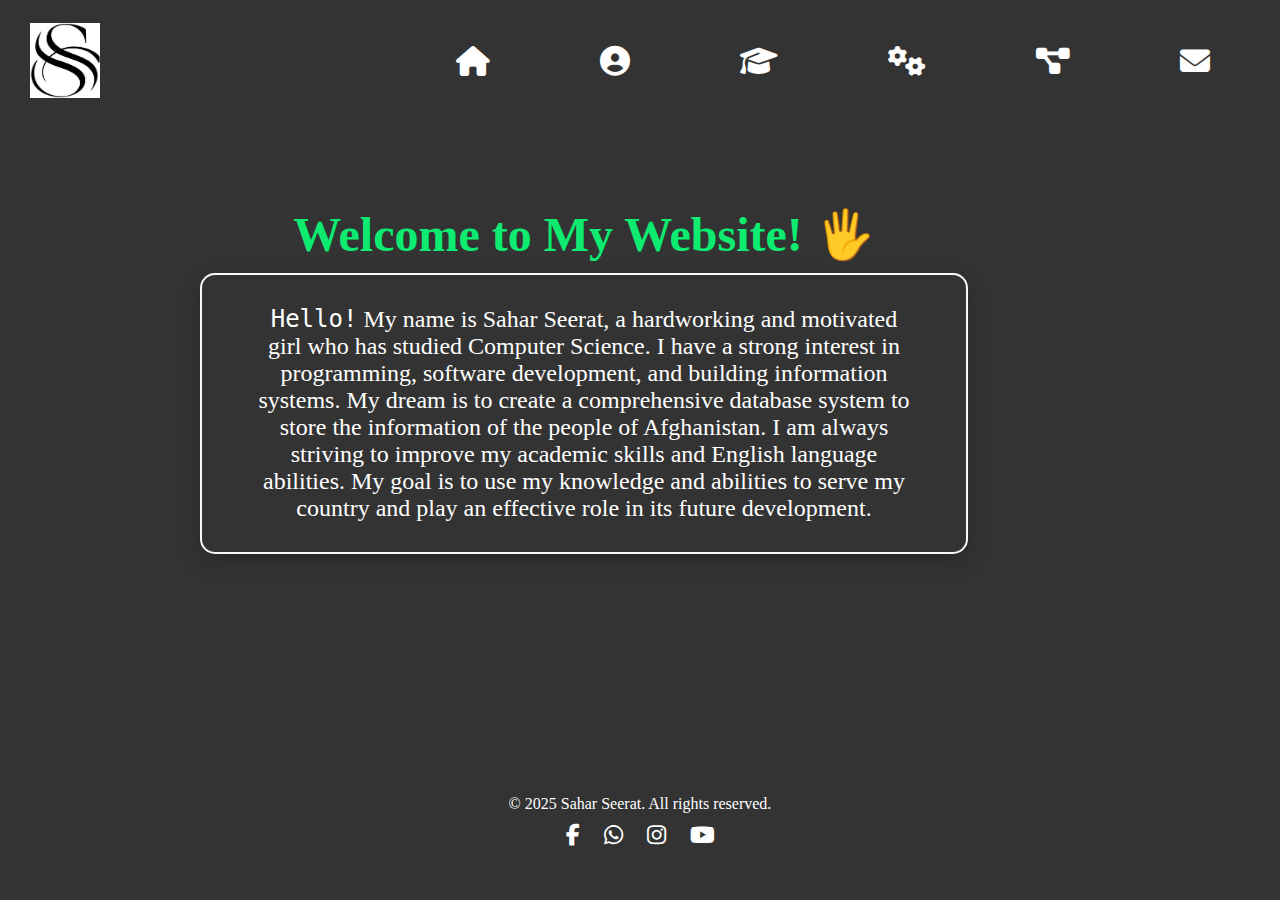
<file: About Me.html>
<!DOCTYPE html>
<html lang="en">
<head>
    <meta charset="UTF-8">
    <meta name="viewport" content="width=device-width, initial-scale=1.0">
    <title>About Me</title>
    <link rel="stylesheet" href="Style About Me.css">
    <link rel="stylesheet" href="4.jpg">

    <link rel="stylesheet" href="https://cdnjs.cloudflare.com/ajax/libs/font-awesome/6.5.0/css/all.min.css">
    <link rel="stylesheet" href="https://cdnjs.cloudflare.com/ajax/libs/font-awesome/6.5.0/css/all.min.css">
</head>
<body>
    <nav class="navbar">
        <div class="Logo">
            <img src="2.jpg" alt="Logo">
        </div>
        <ul class="nav-list">
            <li><a href="index.html" title="Home"><i class="fa-solid fa-house"></i></a></li>
            <li><a href="About Me.html" title="About Me"><i class="fa-solid fa-user-circle"></i></a></li>
            <li><a href="Education.html" title="Education"><i class="fa-solid fa-graduation-cap"></i></a></li>
            <li><a href="My Skills.html" title="My Skills"><i class="fa-solid fa-cogs"></i></a></li>
            <li><a href="My Projects.html"  title="My Projects"><i class="fa-solid fa-diagram-project"></i></a></li>
            <li><a href="Contact Me.html" title="Contacts"><i class="fa-solid fa-envelope"></i></a></li>

        </ul>
    </nav>
    
<section class="section1">
    <div>

        <div class="header1">
            <h1><b>Welcome to My Website! 🖐</b></h1>
        </div>
        <div class="header1">
            <p>
              <samp>Hello!</samp>  My name is Sahar Seerat, a hardworking and motivated girl who has studied Computer Science. I have a strong interest in programming, software development, and building information systems. My dream is to create a comprehensive database system to store the information of the people of Afghanistan. I am always striving to improve my academic skills and English language abilities. My goal is to use my knowledge and abilities to serve my country and play an effective role in its future development.
            </p>
        </div>
    </div>
</section>


<footer class="site-footer">
    <div class="footer-content">
      <p>&copy; 2025 Sahar Seerat. All rights reserved.</p>
      <div class="footer-icons">
        <a href="https://facebook.com/yourprofile" target="_blank"><i class="fab fa-facebook-f"></i></a>
        <a href="https://wa.me/93700000000" target="_blank"><i class="fab fa-whatsapp"></i></a>
        <a href="https://instagram.com/yourprofile" target="_blank"><i class="fab fa-instagram"></i></a>
        <a href="https://youtube.com/@yourchannel" target="_blank"><i class="fab fa-youtube"></i></a>
      </div>
    </div>
  </footer>

</body>
</html>
</file>
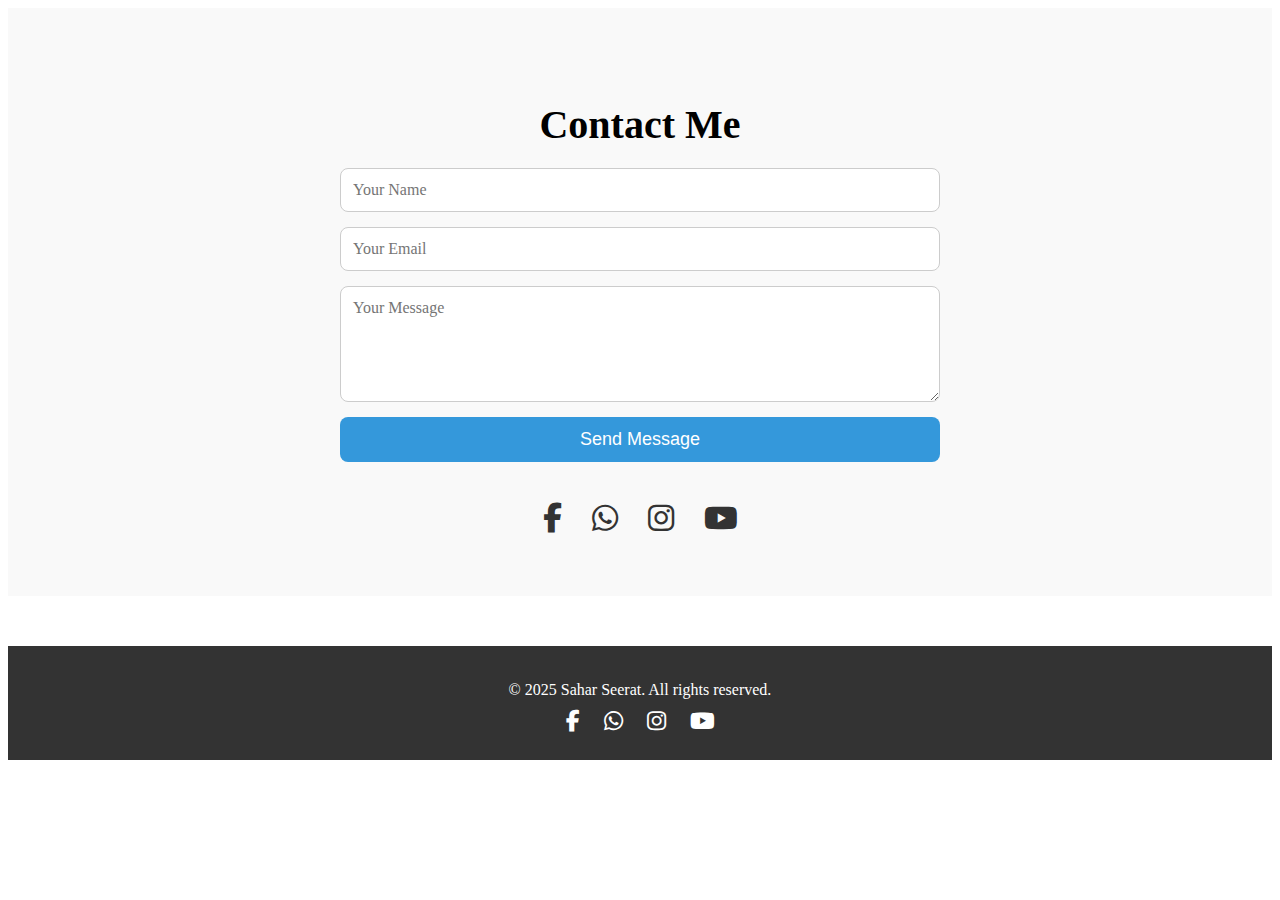
<file: Contact Me.html>
<!DOCTYPE html>
<html lang="en">
<head>
    <meta charset="UTF-8">
    <meta name="viewport" content="width=device-width, initial-scale=1.0">
    <title>Contact Me</title>
    <link rel="stylesheet" href="Style Contact Me.css">
    <link rel="icon" href="4.jpg">
    <link rel="stylesheet" href="https://cdnjs.cloudflare.com/ajax/libs/font-awesome/6.5.0/css/all.min.css">
    <link rel="stylesheet" href="https://cdnjs.cloudflare.com/ajax/libs/font-awesome/6.5.0/css/all.min.css">
</head>
<body>
    <section class="contact-section">
        <h2>Contact Me</h2>
        
        <form class="contact-form">
          <input type="text" placeholder="Your Name" required>
          <input type="email" placeholder="Your Email" required>
          <textarea rows="5" placeholder="Your Message" required></textarea>
          <button type="submit">Send Message</button>
        </form>
      
        <div class="social-icons">
          <a href="https://facebook.com/yourprofile" target="_blank" title="Facebook">
            <i class="fab fa-facebook-f"></i>
          </a>
          <a href="https://wa.me/93700000000" target="_blank" title="WhatsApp">
            <i class="fab fa-whatsapp"></i>
          </a>
          <a href="https://instagram.com/yourprofile" target="_blank" title="Instagram">
            <i class="fab fa-instagram"></i>
          </a>
          <a href="https://youtube.com/@yourchannel" target="_blank" title="YouTube">
            <i class="fab fa-youtube"></i>
          </a>
        </div>
      </section>

      <footer class="site-footer">
        <div class="footer-content">
          <p>&copy; 2025 Sahar Seerat. All rights reserved.</p>
          <div class="footer-icons">
            <a href="https://facebook.com/yourprofile" target="_blank"><i class="fab fa-facebook-f"></i></a>
            <a href="https://wa.me/93700000000" target="_blank"><i class="fab fa-whatsapp"></i></a>
            <a href="https://instagram.com/yourprofile" target="_blank"><i class="fab fa-instagram"></i></a>
            <a href="https://youtube.com/@yourchannel" target="_blank"><i class="fab fa-youtube"></i></a>
          </div>
        </div>
      </footer>
</body>
</html>
</file>
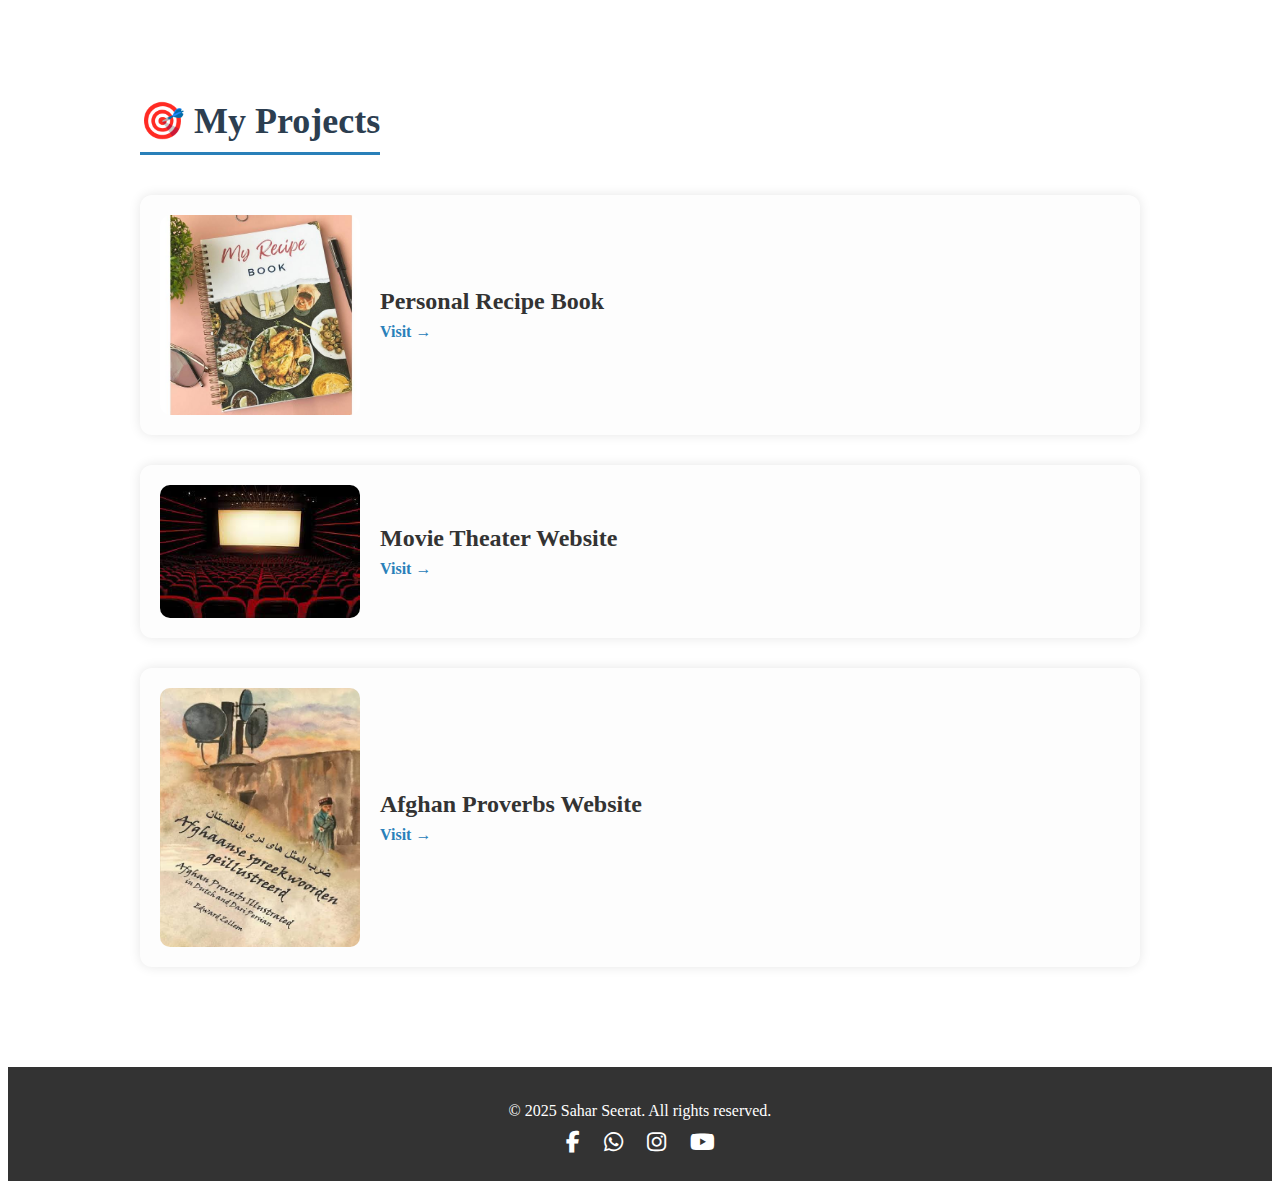
<file: My Projects.html>
<!DOCTYPE html>
<html lang="en">
<head>
    <meta charset="UTF-8">
    <meta name="viewport" content="width=device-width, initial-scale=1.0">
    <title>My Projects</title>
    <link rel="stylesheet" href="Style My Projects.css">
    <link rel="icon" href="4.jpg">
    <link rel="stylesheet" href="https://cdnjs.cloudflare.com/ajax/libs/font-awesome/6.5.0/css/all.min.css">
</head>
<body>
    <section class="image-projects">
        <h2 class="projects-title">🎯 My Projects</h2>
      
        <div class="project-box">
          <img src="images_(1).jpeg" alt="Recipe Book Project">
          <div class="project-info">
            <h3>Personal Recipe Book</h3>
            <a href="https://saharseerat.github.io/Recipe-Book/" target="_blank">Visit →</a>
          </div>
        </div>
      
        <div class="project-box">
          <img src="images_(2).jpeg" alt="Movie Theater Project">
          <div class="project-info">
            <h3>Movie Theater Website</h3>
            <a href="https://saharseerat.github.io/My-movie-theater/" target="_blank">Visit →</a>
          </div>
        </div>
      
        <div class="project-box">
          <img src="images.jpeg" alt="Afghan Proverbs Project">
          <div class="project-info">
            <h3>Afghan Proverbs Website</h3>
            <a href="https://saharseerat.github.io/Afghan-Proverbs/" target="_blank">Visit →</a>
          </div>
        </div>
      </section>
      <footer class="site-footer">
        <div class="footer-content">
          <p>&copy; 2025 Sahar Seerat. All rights reserved.</p>
          <div class="footer-icons">
            <a href="https://facebook.com/yourprofile" target="_blank"><i class="fab fa-facebook-f"></i></a>
            <a href="https://wa.me/93700000000" target="_blank"><i class="fab fa-whatsapp"></i></a>
            <a href="https://instagram.com/yourprofile" target="_blank"><i class="fab fa-instagram"></i></a>
            <a href="https://youtube.com/@yourchannel" target="_blank"><i class="fab fa-youtube"></i></a>
          </div>
        </div>
      </footer>
</body>
</html>
</file>
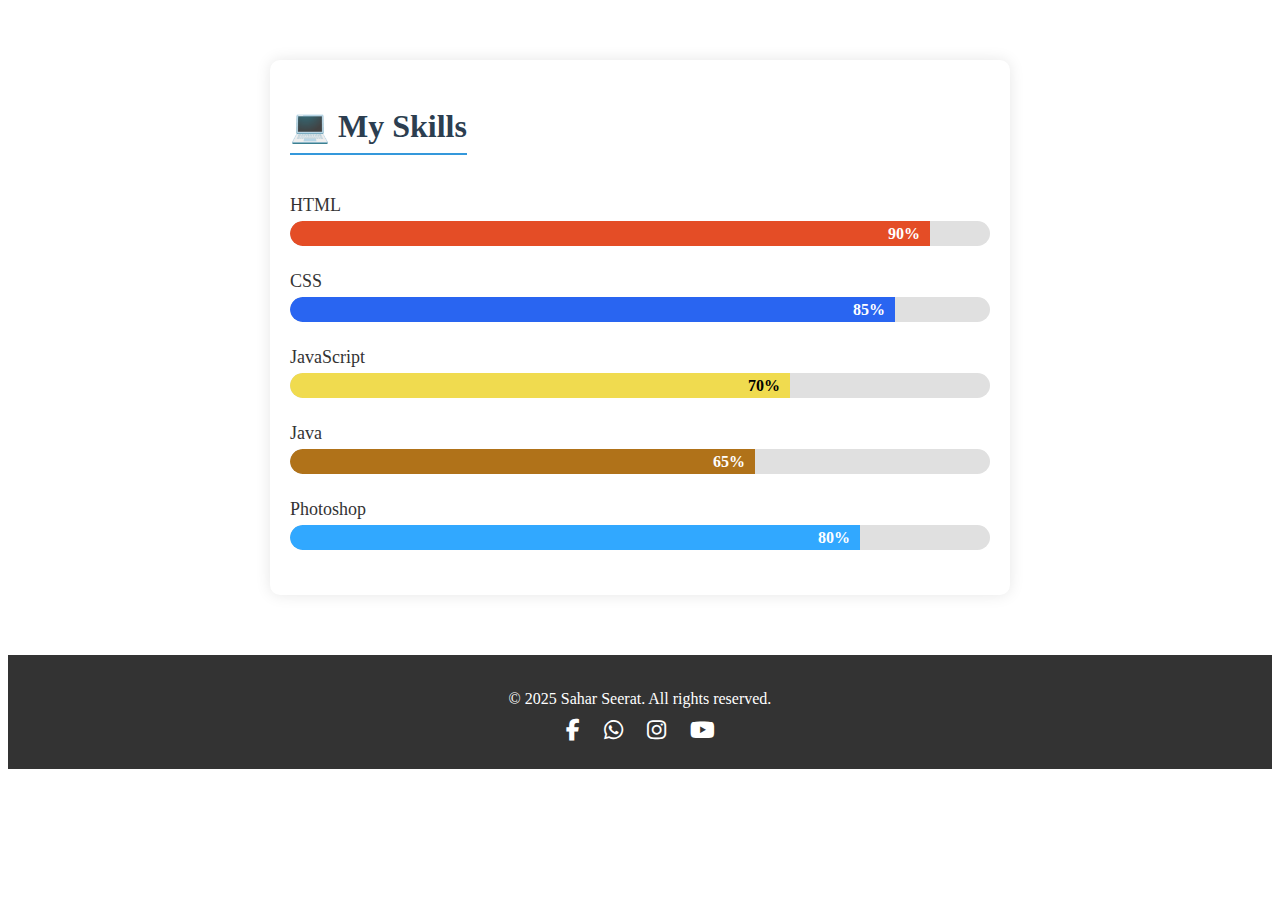
<file: My Skills.html>
<!DOCTYPE html>
<html lang="en">
<head>
    <meta charset="UTF-8">
    <meta name="viewport" content="width=device-width, initial-scale=1.0">
    <title>My Skills</title>
    <link rel="stylesheet" href="Style Skills.css">
    <link rel="icon" href="image/4.jpg">
    <link rel="stylesheet" href="https://cdnjs.cloudflare.com/ajax/libs/font-awesome/6.5.0/css/all.min.css">
</head>
<body>
    <section class="skills-section">
        <h2 class="skills-header">💻 My Skills</h2>
      
        <div class="skill">
          <div class="skill-name">HTML</div>
          <div class="skill-bar">
            <div class="skill-fill html">90%</div>
          </div>
        </div>
      
        <div class="skill">
          <div class="skill-name">CSS</div>
          <div class="skill-bar">
            <div class="skill-fill css">85%</div>
          </div>
        </div>
      
        <div class="skill">
          <div class="skill-name">JavaScript</div>
          <div class="skill-bar">
            <div class="skill-fill js">70%</div>
          </div>
        </div>
      
        <div class="skill">
          <div class="skill-name">Java</div>
          <div class="skill-bar">
            <div class="skill-fill java">65%</div>
          </div>
        </div>
      
        <div class="skill">
          <div class="skill-name">Photoshop</div>
          <div class="skill-bar">
            <div class="skill-fill ps">80%</div>
          </div>
        </div>
      </section>

      <footer class="site-footer">
        <div class="footer-content">
          <p>&copy; 2025 Sahar Seerat. All rights reserved.</p>
          <div class="footer-icons">
            <a href="https://facebook.com/yourprofile" target="_blank"><i class="fab fa-facebook-f"></i></a>
            <a href="https://wa.me/93700000000" target="_blank"><i class="fab fa-whatsapp"></i></a>
            <a href="https://instagram.com/yourprofile" target="_blank"><i class="fab fa-instagram"></i></a>
            <a href="https://youtube.com/@yourchannel" target="_blank"><i class="fab fa-youtube"></i></a>
          </div>
        </div>
      </footer>
</body>
</html>
</file>
<file: Style About Me.css>
* {
    -webkit-box-sizing: border-box;
    -moz-box-sizing: border-box;
    box-sizing: border-box;
    margin: 0;
    padding: 0;
  }
  
body{
    font-family: sans-serif;
    background-color: #333;
    margin: 0px;
    padding: 0px;
}
.navbar{
background-color: #333;
display: flex;
justify-content:space-between;
align-items: center;
padding: 15px 30px;
position: fixed;
top: 0;
width: 100%;
z-index: 999;

}
.nav-list{
list-style-type: none;
display: flex;
gap: 30px;

}
.nav-list li{
    padding: 20px;
}
.nav-list li a{
    text-decoration: none;
    position: relative;
    display: block;
    font-size: 30px;
    transition: 0.3s;
    font-weight: 600;
    padding: 10px 20px;
    color: #fff;
    transition: 0.5s;
    z-index: 1;
}
.nav-list li a:hover{
    color: #333;

}
.Logo img{
    width: 70px;
    height: 75px;
}
.nav-list li a::before {
    content: '';
    position: absolute;
    top: 0;
    left: 0;
    width: 100%;
    height: 100%;
    border-top: 2px solid #fff;
    border-bottom: 2px solid #fff;
    transform: scaleY(2);
    opacity: 0;
    transition: 0.3s;
  }
  
  .nav-list li a::after {
    content: '';
    position: absolute;
    top: 2px;
    left: 0;
    width: 100%;
    height: 100%;
    background-color: #fff;
    transform: scale(0);
    opacity: 0;
    transition: 0.3s;
    z-index: -1;
  }
  
  .nav-list li a:hover {
    color: #333;
  }
  
  .nav-list li a:hover::before {
    transform: scaleY(1);
    opacity: 1;
  }
  
  .nav-list li a:hover::after {
    transform: scaleY(1);
    opacity: 1;
  }

  .section1{
    font-family: 'Times New Roman', Times, serif;
    display: flex;
    text-align: center;
    justify-content: center;
    box-sizing: border-box;
    text-align: center;
    flex-direction: column;
    box-sizing: border-box;
    width: 60vw;
    height: 40vh;
    margin: 200px;
  }
  .section1 h1{
    font-size: 3rem;
    margin-bottom: 10px;
    color: rgb(13, 236, 113);
  }
  .section1 p{
    font-size: 1.5rem;
    margin-top: 0;
    border-color: #f8f6f6;
    border-style:double;
    padding: 20px;
    border: 2px solid #faf9f9; 
    padding: 30px 50px;
    border-radius: 15px; 
    box-shadow: 0 8px 20px rgba(0, 0, 0, 0.2); 
    background-color: #333;
    color: #ffffff;
    transition: transform 0.3s ease, box-shadow 0.3s ease;
  }
  
  .section1:hover {
    transform: scale(1.02);
    box-shadow: 0 10px 25px #fdfdfd;
  }



  .site-footer {
    background-color: #333;
    color: #fff;
    padding: 25px 20px;
    text-align: center;
    font-family: 'Times New Roman', serif;
    margin-top: 50px;
  }
  
  .site-footer p {
    margin: 10px 0;
    font-size: 16px;
  }
  
  .footer-icons {
    margin-top: 10px;
  }
  
  .footer-icons a {
    color: #fff;
    margin: 0 10px;
    font-size: 22px;
    transition: color 0.3s, transform 0.3s;
  }
  
  .footer-icons a:hover {
    color: #00aced;
    transform: scale(1.2);
  }
</file>
<file: Style Contact Me.css>
.contact-section {
    text-align: center;
    padding: 60px 20px;
    background-color: #f9f9f9;
    font-family: 'Times New Roman', serif;
  }
  
  .contact-section h2 {
    font-size: 2.5rem;
    margin-bottom: 20px;
  }
  
  .contact-form {
    max-width: 600px;
    margin: 0 auto 40px;
    display: flex;
    flex-direction: column;
    gap: 15px;
  }
  
  .contact-form input,
  .contact-form textarea {
    padding: 12px;
    font-size: 16px;
    border: 1px solid #ccc;
    border-radius: 8px;
    font-family: 'Times New Roman', serif;
  }
  
  .contact-form button {
    background-color: #3498db;
    color: white;
    padding: 12px;
    border: none;
    border-radius: 8px;
    cursor: pointer;
    font-size: 18px;
    transition: background-color 0.3s;
  }
  
  .contact-form button:hover {
    background-color: #2980b9;
  }
  
  .social-icons {
    display: flex;
    justify-content: center;
    gap: 30px;
    font-size: 30px;
  }
  
  .social-icons a {
    color: #333;
    transition: color 0.3s, transform 0.3s;
  }
  
  .social-icons a:hover {
    color: #3498db;
    transform: scale(1.2);
  }



  .site-footer {
    background-color: #333;
    color: #fff;
    padding: 25px 20px;
    text-align: center;
    font-family: 'Times New Roman', serif;
    margin-top: 50px;
  }
  
  .site-footer p {
    margin: 10px 0;
    font-size: 16px;
  }
  
  .footer-icons {
    margin-top: 10px;
  }
  
  .footer-icons a {
    color: #fff;
    margin: 0 10px;
    font-size: 22px;
    transition: color 0.3s, transform 0.3s;
  }
  
  .footer-icons a:hover {
    color: #00aced;
    transform: scale(1.2);
  }
</file>
<file: Style My Projects.css>
.image-projects {
    max-width: 1000px;
    margin: 50px auto;
    padding: 20px;
    font-family: 'Times New Roman', serif;
  }
  
  .projects-title {
    text-align: center;
    font-size: 36px;
    margin-bottom: 40px;
    color: #2c3e50;
    border-bottom: 3px solid #2980b9;
    display: inline-block;
    padding-bottom: 10px;
  }
  
  .project-box {
    display: flex;
    align-items: center;
    background-color: #fdfdfd;
    margin-bottom: 30px;
    padding: 20px;
    box-shadow: 0 0 12px rgba(0, 0, 0, 0.1);
    border-radius: 12px;
    transition: transform 0.3s ease;
  }
  
  .project-box:hover {
    transform: scale(1.02);
  }
  
  .project-box img {
    width: 200px;
    height: auto;
    border-radius: 10px;
    margin-right: 20px;
  }
  
  .project-info h3 {
    margin: 0;
    font-size: 24px;
    color: #333;
  }
  
  .project-info a {
    display: inline-block;
    margin-top: 8px;
    text-decoration: none;
    color: #2980b9;
    font-weight: bold;
    transition: color 0.3s;
  }
  
  .project-info a:hover {
    color: #1abc9c;
  }




  .site-footer {
    background-color: #333;
    color: #fff;
    padding: 25px 20px;
    text-align: center;
    font-family: 'Times New Roman', serif;
    margin-top: 50px;
  }
  
  .site-footer p {
    margin: 10px 0;
    font-size: 16px;
  }
  
  .footer-icons {
    margin-top: 10px;
  }
  
  .footer-icons a {
    color: #fff;
    margin: 0 10px;
    font-size: 22px;
    transition: color 0.3s, transform 0.3s;
  }
  
  .footer-icons a:hover {
    color: #00aced;
    transform: scale(1.2);
  }
</file>
<file: Style Skills.css>
.skills-section {
    max-width: 700px;
    margin: 60px auto;
    padding: 20px;
    background: #ffffff;
    box-shadow: 0 0 15px rgba(0, 0, 0, 0.1);
    font-family: 'Times New Roman', serif;
    border-radius: 10px;
  }
  
  .skills-header {
    text-align: center;
    font-size: 32px;
    color: #2c3e50;
    margin-bottom: 40px;
    border-bottom: 2px solid #3498db;
    display: inline-block;
    padding-bottom: 8px;
  }
  
  .skill {
    margin-bottom: 25px;
  }
  
  .skill-name {
    font-size: 18px;
    margin-bottom: 5px;
    color: #333;
  }
  
  .skill-bar {
    background-color: #e0e0e0;
    border-radius: 20px;
    overflow: hidden;
    height: 25px;
  }
  
  .skill-fill {
    height: 100%;
    color: #fff;
    text-align: right;
    padding-right: 10px;
    line-height: 25px;
    font-weight: bold;
    border-radius: 20px 0 0 20px;
  }
  
  /* اختصاص رنگ و درصد به هر مهارت */
  .skill-fill.html {
    width: 90%;
    background-color: #e44d26;
  }
  
  .skill-fill.css {
    width: 85%;
    background-color: #2965f1;
  }
  
  .skill-fill.js {
    width: 70%;
    background-color: #f0db4f;
    color: #000;
  }
  
  .skill-fill.java {
    width: 65%;
    background-color: #b07219;
  }
  
  .skill-fill.ps {
    width: 80%;
    background-color: #31a8ff;
  }



  .site-footer {
    background-color: #333;
    color: #fff;
    padding: 25px 20px;
    text-align: center;
    font-family: 'Times New Roman', serif;
    margin-top: 50px;
  }
  
  .site-footer p {
    margin: 10px 0;
    font-size: 16px;
  }
  
  .footer-icons {
    margin-top: 10px;
  }
  
  .footer-icons a {
    color: #fff;
    margin: 0 10px;
    font-size: 22px;
    transition: color 0.3s, transform 0.3s;
  }
  
  .footer-icons a:hover {
    color: #00aced;
    transform: scale(1.2);
  }
</file>
